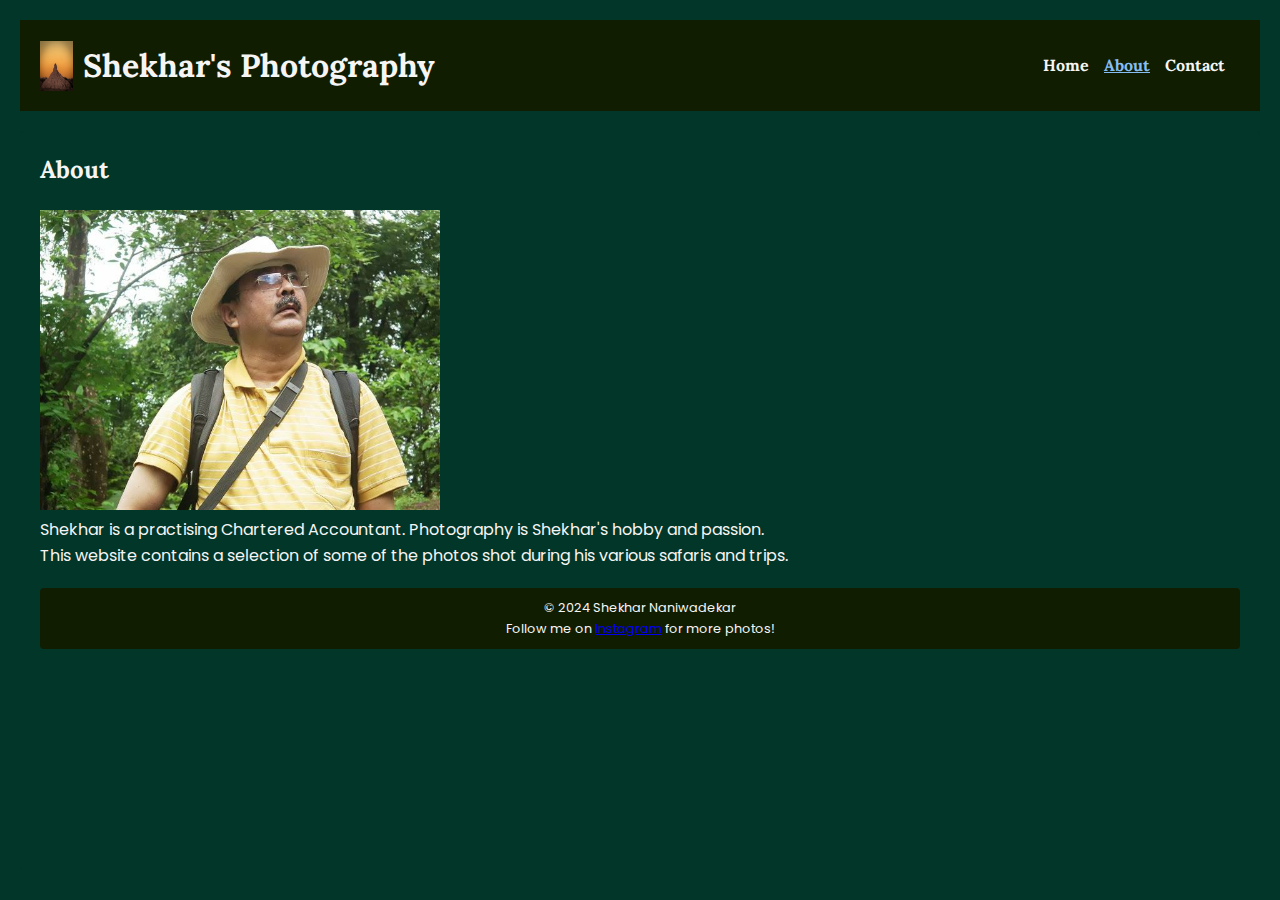
<file: about.html>
<!DOCTYPE html>
<html lang="en">
  <head>
    <meta charset="UTF-8" />
    <meta name="viewport" content="width=device-width, initial-scale=1.0" />
    <title>About - Shekhar's Photography</title>
    <link
    rel="stylesheet"
    href="https://fonts.googleapis.com/css2?family=Lora:wght@400;700&family=Poppins:wght@400;700&display=swap"
    />
    <link rel="stylesheet" href="css/styles.css" />
  </head>
  <body>
    <header>
      <div class="logo">
        <img src="images/logo.jpg" alt="Logo" />
        <h1><a href="index.html">Shekhar's Photography</a></h1>
      </div>
      <nav>
        <ul>
          <li><a href="index.html">Home</a></li>
          <li><a href="about.html" class="nav-active">About</a></li>
          <li><a href="contact.html">Contact</a></li>
        </ul>
      </nav>
    </header>

      
    <main>
      <section class="main-content">
        <h2>
          <p>About</p>
        </h2>
        <p><img src="images/shekhar.jpg" height="300" width="400"></p>
        <p>Shekhar is a practising Chartered Accountant. Photography is Shekhar's hobby and passion.</p>
        <p>This website contains a selection of some of the photos shot during his various safaris and trips.</p>
    <footer>
      <p>&copy; 2024 Shekhar Naniwadekar</p>
      <p>
        Follow me on
        <a href="https://www.instagram.com/shekharnaniwadekar/" target="_blank"
          >Instagram</a
        >
        for more photos!
      </p>
    </footer>
  </body>
</html>
</file>
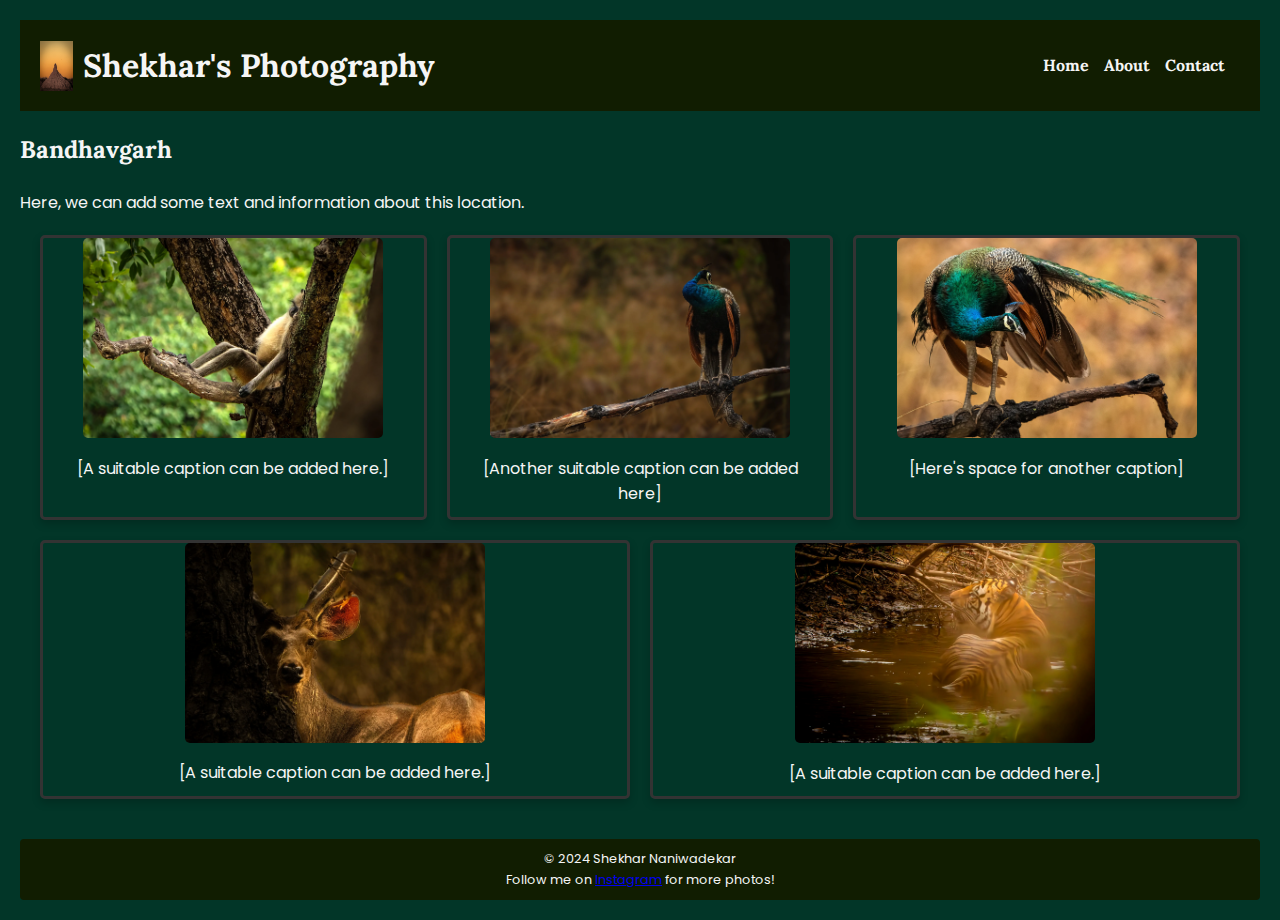
<file: bandhavgarh.html>
<!DOCTYPE html>
<html lang="en">
  <head>
    <meta charset="UTF-8" />
    <meta name="viewport" content="width=device-width, initial-scale=1.0" />
    <title>Bandhavgarh - Shekhar's Photography</title>
    <link
      rel="stylesheet"
      href="https://fonts.googleapis.com/css2?family=Lora:wght@400;700&family=Poppins:wght@400;700&display=swap"
    />
    <link rel="stylesheet" href="css/styles.css" />
  </head>
  <body>
    <header>
      <div class="logo">
        <img src="images/logo.webp" alt="Logo" />
        <h1><a href="index.html">Shekhar's Photography</a></h1>
      </div>
      <nav>
        <ul>
          <li><a href="index.html">Home</a></li>
          <li><a href="about.html">About</a></li>
          <li><a href="contact.html">Contact</a></li>
        </ul>
      </nav>
    </header>

    <main>
      <h2>Bandhavgarh</h2>
      <p>Here, we can add some text and information about this location.</p>

      <div class="image-grid">
        <div class="image-item">
          <a href="images/bandhavgarh/image1.webp" target="_blank">
            <img src="images/bandhavgarh/image1.webp" alt="Image 1" />
          </a>
          <p class="caption">[A suitable caption can be added here.]</p>
        </div>
        <div class="image-item">
          <a href="images/bandhavgarh/image2.webp" target="_blank">
            <img src="images/bandhavgarh/image2.webp" alt="Image 2" />
          </a>
          <p class="caption">[Another suitable caption can be added here]</p>
        </div>
        <div class="image-item">
          <a href="images/bandhavgarh/image3.webp" target="_blank">
            <img src="images/bandhavgarh/image3.webp" alt="Image 3" />
          </a>
          <p class="caption">[Here's space for another caption]</p>
        </div>
        <div class="image-item">
          <a href="images/bandhavgarh/image4.webp" target="_blank">
            <img src="images/bandhavgarh/image4.webp" alt="Image 1" />
          </a>
          <p class="caption">[A suitable caption can be added here.]</p>
        </div>
        <div class="image-item">
          <a href="images/bandhavgarh/image5.webp" target="_blank">
            <img src="images/bandhavgarh/image5.webp" alt="Image 1" />
          </a>
          <p class="caption">[A suitable caption can be added here.]</p>
        </div>
        <!-- Add more images as needed -->
      </div>
    </main>
    <footer>
      <p>&copy; 2024 Shekhar Naniwadekar</p>
      <p>
        Follow me on
        <a href="https://www.instagram.com/shekharnaniwadekar/" target="_blank"
          >Instagram</a
        >
        for more photos!
      </p>
    </footer>
  </body>
</html>
</file>
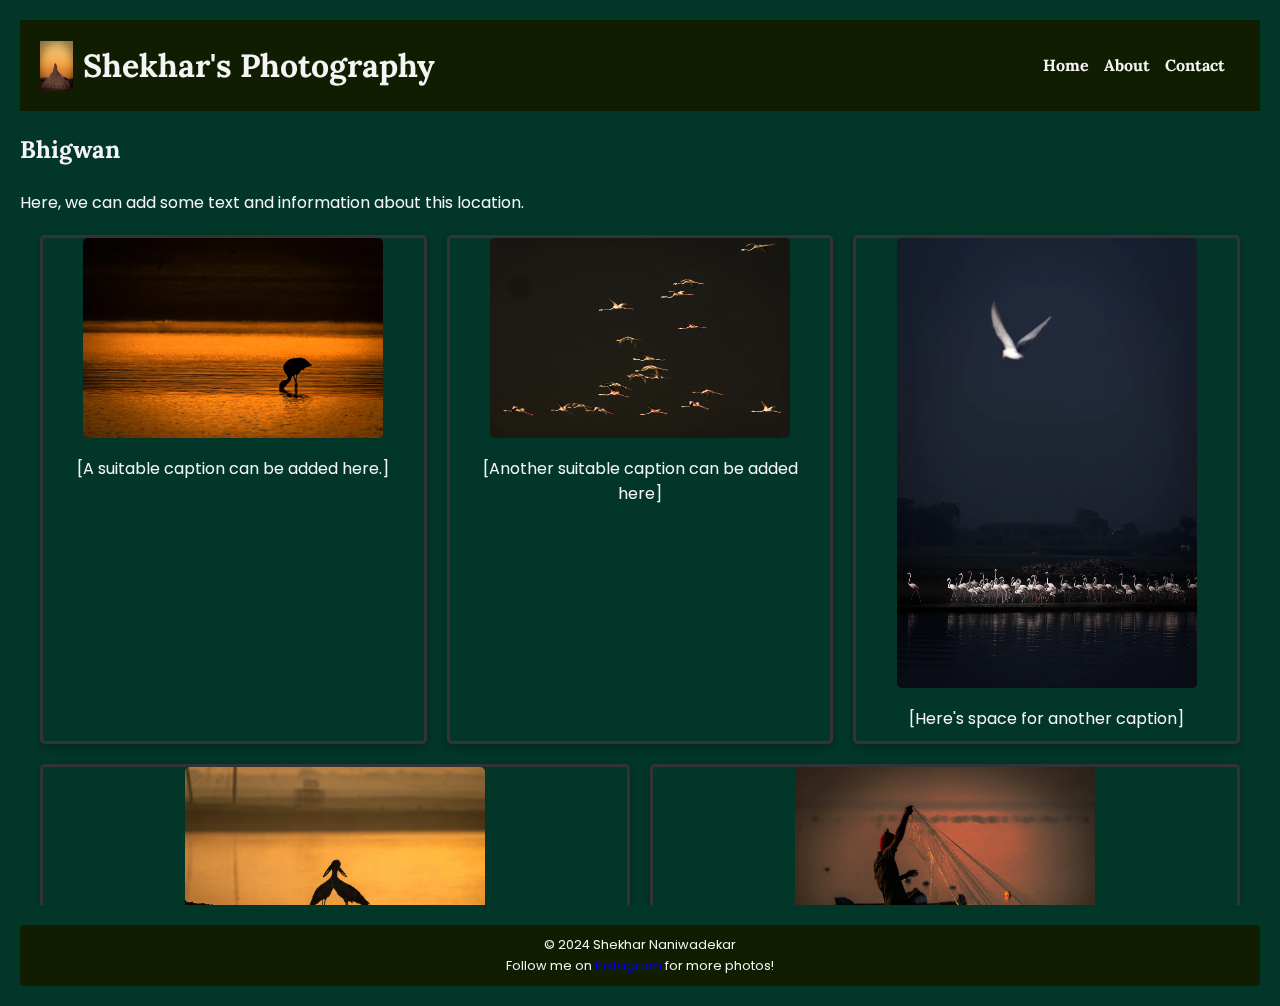
<file: bhigwan.html>
<!DOCTYPE html>
<html lang="en">
  <head>
    <meta charset="UTF-8" />
    <meta name="viewport" content="width=device-width, initial-scale=1.0" />
    <title>Bhigwan - Shekhar's Photography</title>
    <link
      rel="stylesheet"
      href="https://fonts.googleapis.com/css2?family=Lora:wght@400;700&family=Poppins:wght@400;700&display=swap"
    />
    <link rel="stylesheet" href="css/styles.css" />
  </head>
  <body>
    <header>
      <div class="logo">
        <img src="images/logo.webp" alt="Logo" />
        <h1><a href="index.html">Shekhar's Photography</a></h1>
      </div>
      <nav>
        <ul>
          <li><a href="index.html">Home</a></li>
          <li><a href="about.html">About</a></li>
          <li><a href="contact.html">Contact</a></li>
        </ul>
      </nav>
    </header>

    <main>
      <h2>Bhigwan</h2>
      <p>Here, we can add some text and information about this location.</p>

      <div class="image-grid">
        <div class="image-item">
          <a href="images/bhigwan/image1.webp" target="_blank">
            <img src="images/bhigwan/image1.webp" alt="Image 1" />
          </a>
          <p class="caption">[A suitable caption can be added here.]</p>
        </div>
        <div class="image-item">
          <a href="images/bhigwan/image2.webp" target="_blank">
            <img src="images/bhigwan/image2.webp" alt="Image 2" />
          </a>
          <p class="caption">[Another suitable caption can be added here]</p>
        </div>
        <div class="image-item">
          <a href="images/bhigwan/image3.webp" target="_blank">
            <img src="images/bhigwan/image3.webp" alt="Image 3" />
          </a>
          <p class="caption">[Here's space for another caption]</p>
        </div>
        <div class="image-item">
          <a href="images/bhigwan/image4.webp" target="_blank">
            <img src="images/bhigwan/image4.webp" alt="Image 1" />
          </a>
          <p class="caption">[A suitable caption can be added here.]</p>
        </div>
        <div class="image-item">
          <a href="images/bhigwan/image5.webp" target="_blank">
            <img src="images/bhigwan/image5.webp" alt="Image 1" />
          </a>
          <p class="caption">[A suitable caption can be added here.]</p>
        </div>

        <!-- Add more images as needed -->
      </div>
    </main>
    <footer>
      <p>&copy; 2024 Shekhar Naniwadekar</p>
      <p>
        Follow me on
        <a href="https://www.instagram.com/shekharnaniwadekar/" target="_blank"
          >Instagram</a
        >
        for more photos!
      </p>
    </footer>
  </body>
</html>
</file>
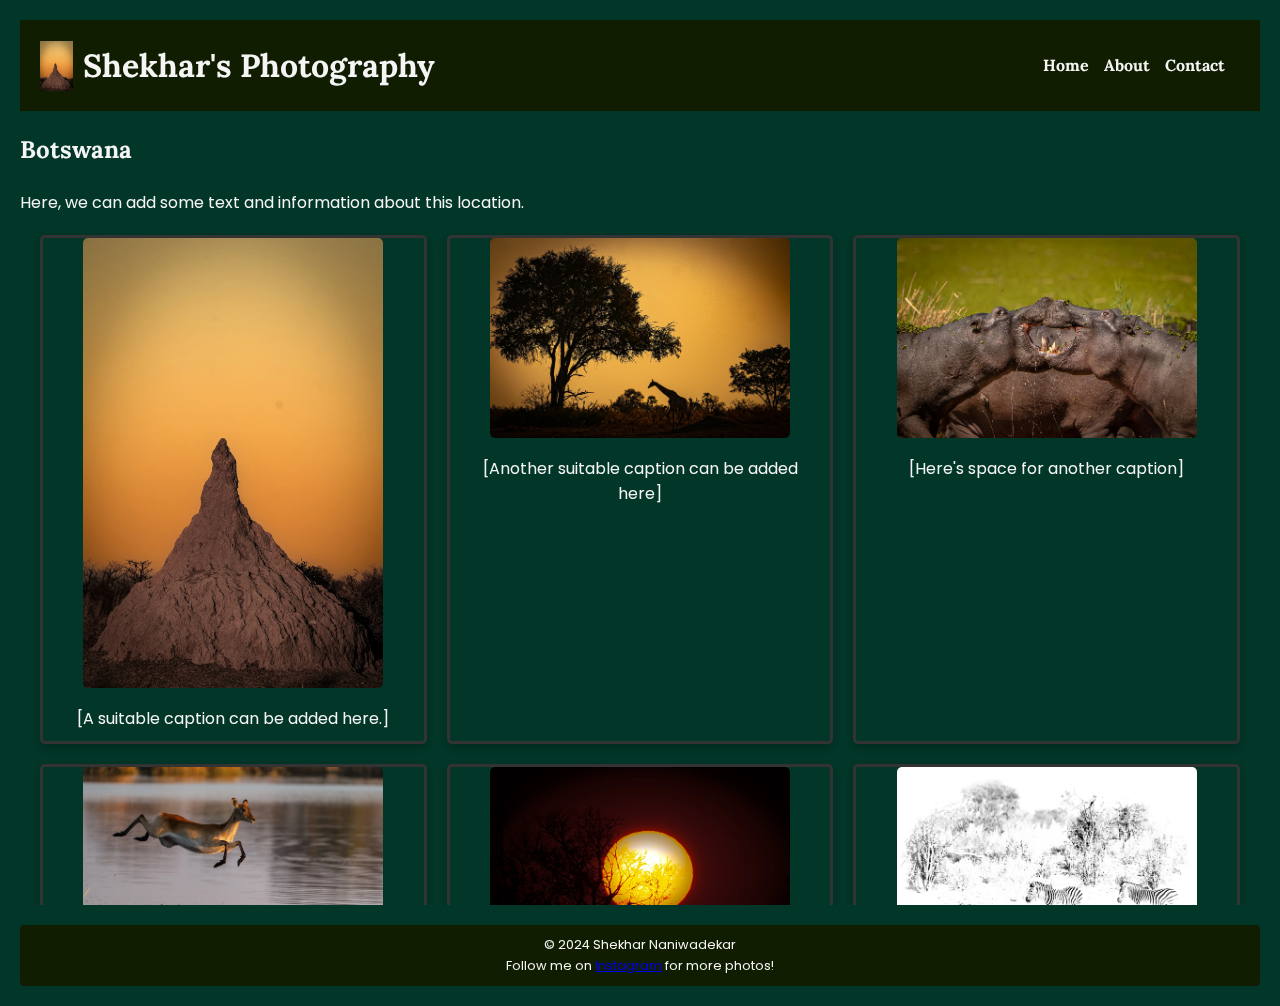
<file: botswana.html>
<!DOCTYPE html>
<html lang="en">
  <head>
    <meta charset="UTF-8" />
    <meta name="viewport" content="width=device-width, initial-scale=1.0" />
    <title>Botswana - Shekhar's Photography</title>
    <link
      rel="stylesheet"
      href="https://fonts.googleapis.com/css2?family=Lora:wght@400;700&family=Poppins:wght@400;700&display=swap"
    />
    <link rel="stylesheet" href="css/styles.css" />
  </head>
  <body>
    <header>
      <div class="logo">
        <img src="images/logo.webp" alt="Logo" />
        <h1><a href="index.html">Shekhar's Photography</a></h1>
      </div>
      <nav>
        <ul>
          <li><a href="index.html">Home</a></li>
          <li><a href="about.html">About</a></li>
          <li><a href="contact.html">Contact</a></li>
        </ul>
      </nav>
    </header>

    <main>
      <h2>Botswana</h2>
      <p>Here, we can add some text and information about this location.</p>

      <div class="image-grid">
        <div class="image-item">
          <a href="images/botswana/image1.webp" target="_blank">
            <img src="images/botswana/image1.webp" alt="Image 1" />
          </a>
          <p class="caption">[A suitable caption can be added here.]</p>
        </div>
        <div class="image-item">
          <a href="images/botswana/image2.webp" target="_blank">
            <img src="images/botswana/image2.webp" alt="Image 2" />
          </a>
          <p class="caption">[Another suitable caption can be added here]</p>
        </div>
        <div class="image-item">
          <a href="images/botswana/image3.webp" target="_blank">
            <img src="images/botswana/image3.webp" alt="Image 3" />
          </a>
          <p class="caption">[Here's space for another caption]</p>
        </div>
        <div class="image-item">
          <a href="images/botswana/image4.webp" target="_blank">
            <img src="images/botswana/image4.webp" alt="Image 1" />
          </a>
          <p class="caption">[A suitable caption can be added here.]</p>
        </div>
        <div class="image-item">
          <a href="images/botswana/image5.webp" target="_blank">
            <img src="images/botswana/image5.webp" alt="Image 1" />
          </a>
          <p class="caption">[A suitable caption can be added here.]</p>
        </div>
        <div class="image-item">
          <a href="images/botswana/image6.webp" target="_blank">
            <img src="images/botswana/image6.webp" alt="Image 1" />
          </a>
          <p class="caption">[A suitable caption can be added here.]</p>
        </div>
        <!-- Add more images as needed -->
      </div>
    </main>
    <footer>
      <p>&copy; 2024 Shekhar Naniwadekar</p>
      <p>
        Follow me on
        <a href="https://www.instagram.com/shekharnaniwadekar/" target="_blank"
          >Instagram</a
        >
        for more photos!
      </p>
    </footer>
  </body>
</html>
</file>
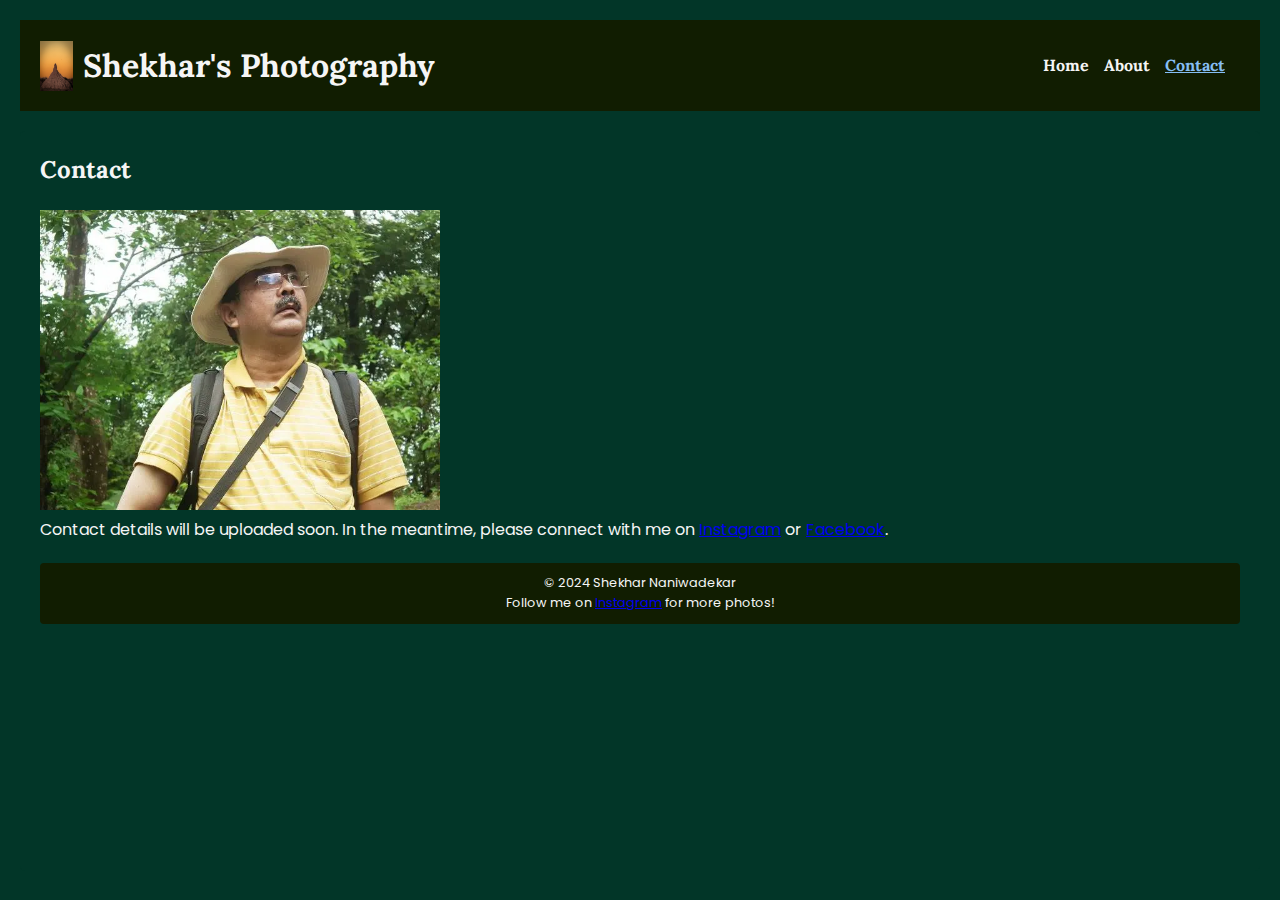
<file: contact.html>
<!DOCTYPE html>
<html lang="en">
  <head>
    <meta charset="UTF-8" />
    <meta name="viewport" content="width=device-width, initial-scale=1.0" />
    <title>Contact</title>
    <link
    rel="stylesheet"
    href="https://fonts.googleapis.com/css2?family=Lora:wght@400;700&family=Poppins:wght@400;700&display=swap"
    />
    <link rel="stylesheet" href="css/styles.css" />
  </head>
  <body>
    <header>
      <div class="logo">
        <img src="images/logo.webp" alt="Logo" />
        <h1><a href="index.html">Shekhar's Photography</a></h1>
      </div>
      <nav>
        <ul>
          <li><a href="index.html">Home</a></li>
          <li><a href="about.html">About</a></li>
          <li><a href="contact.html" class="nav-active">Contact</a></li>
        </ul>
      </nav>
    </header>

      
    <main>
      <section class="main-content">
        <h2>
          <p>Contact</p>
        </h2>
        <p><img src="images/shekhar.webp" height="300" width="400"></p>
        <p>Contact details will be uploaded soon. In the meantime, please connect with me on <a href="https://www.instagram.com/shekharnaniwadekar/" target="_blank"
            >Instagram</a> or <a href="https://www.facebook.com/shekhar.naniwadekar" target="_blank">Facebook</a>.</p>
    <footer>
      <p>&copy; 2024 Shekhar Naniwadekar</p>
      <p>
        Follow me on
        <a href="https://www.instagram.com/shekharnaniwadekar/" target="_blank"
          >Instagram</a
        >
        for more photos!
      </p>
    </footer>
  </body>
</html>
</file>
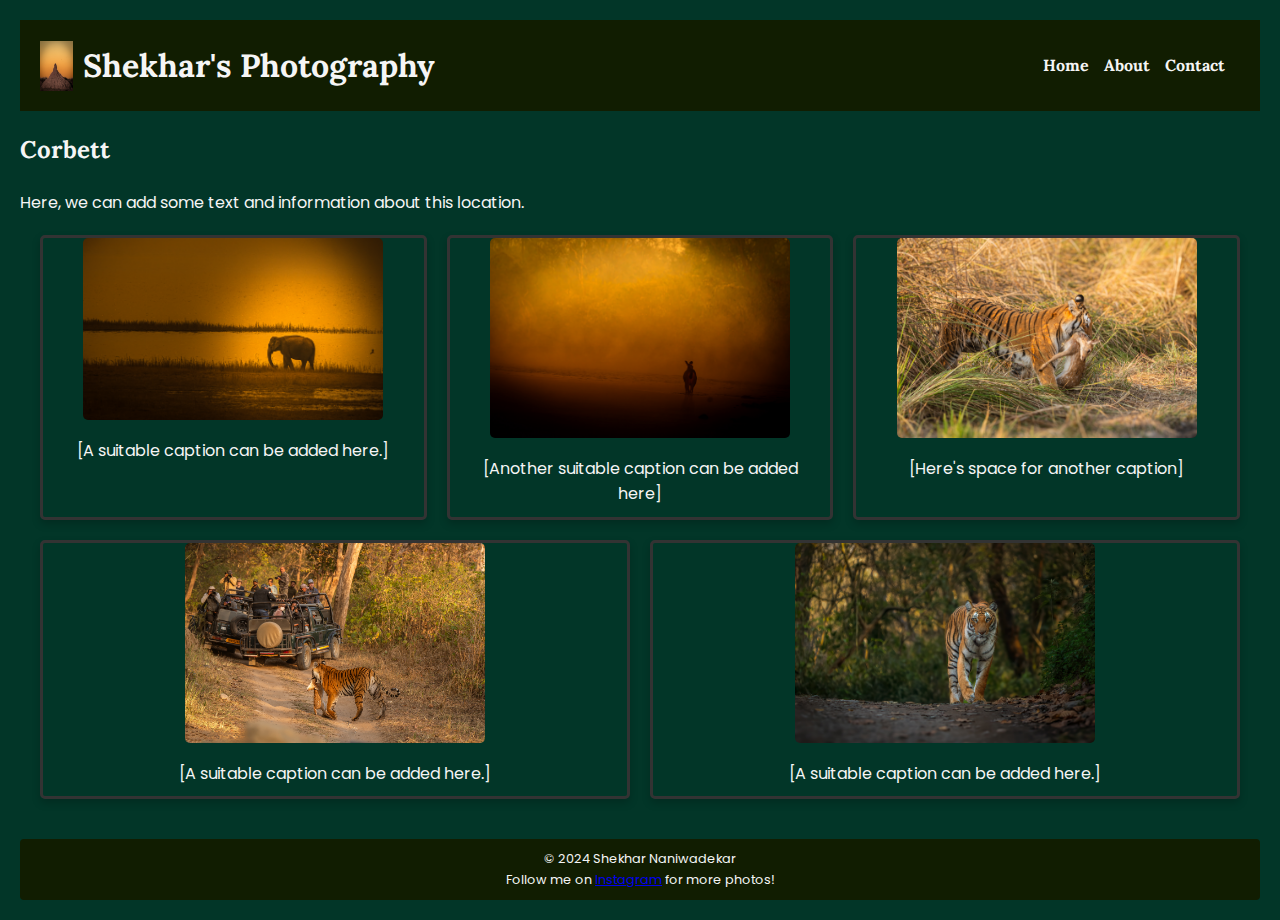
<file: corbett.html>
<!DOCTYPE html>
<html lang="en">
  <head>
    <meta charset="UTF-8" />
    <meta name="viewport" content="width=device-width, initial-scale=1.0" />
    <title>Corbett - Shekhar's Photography</title>
    <link
      rel="stylesheet"
      href="https://fonts.googleapis.com/css2?family=Lora:wght@400;700&family=Poppins:wght@400;700&display=swap"
    />
    <link rel="stylesheet" href="css/styles.css" />
  </head>
  <body>
    <header>
      <div class="logo">
        <img src="images/logo.jpg" alt="Logo" />
        <h1><a href="index.html">Shekhar's Photography</a></h1>
      </div>
      <nav>
        <ul>
          <li><a href="index.html">Home</a></li>
          <li><a href="about.html">About</a></li>
          <li><a href="contact.html">Contact</a></li>
        </ul>
      </nav>
    </header>

    <main>
      <h2>Corbett</h2>
      <p>Here, we can add some text and information about this location.</p>

      <div class="image-grid">
        <div class="image-item">
          <a href="images/corbett/image1.jpg" target="_blank">
            <img src="images/corbett/image1.jpg" alt="Image 1" />
          </a>
          <p class="caption">[A suitable caption can be added here.]</p>
        </div>
        <div class="image-item">
          <a href="images/corbett/image2.jpg" target="_blank">
            <img src="images/corbett/image2.jpg" alt="Image 2" />
          </a>
          <p class="caption">[Another suitable caption can be added here]</p>
        </div>
        <div class="image-item">
          <a href="images/corbett/image3.jpg" target="_blank">
            <img src="images/corbett/image3.jpg" alt="Image 3" />
          </a>
          <p class="caption">[Here's space for another caption]</p>
        </div>
        <div class="image-item">
          <a href="images/corbett/image4.jpg" target="_blank">
            <img src="images/corbett/image4.jpg" alt="Image 1" />
          </a>
          <p class="caption">[A suitable caption can be added here.]</p>
        </div>
        <div class="image-item">
          <a href="images/corbett/image5.jpg" target="_blank">
            <img src="images/corbett/image5.jpg" alt="Image 1" />
          </a>
          <p class="caption">[A suitable caption can be added here.]</p>
        </div>

        <!-- Add more images as needed -->
      </div>
    </main>
    <footer>
      <p>&copy; 2024 Shekhar Naniwadekar</p>
      <p>
        Follow me on
        <a href="https://www.instagram.com/shekharnaniwadekar/" target="_blank"
          >Instagram</a
        >
        for more photos!
      </p>
    </footer>
  </body>
</html>
</file>
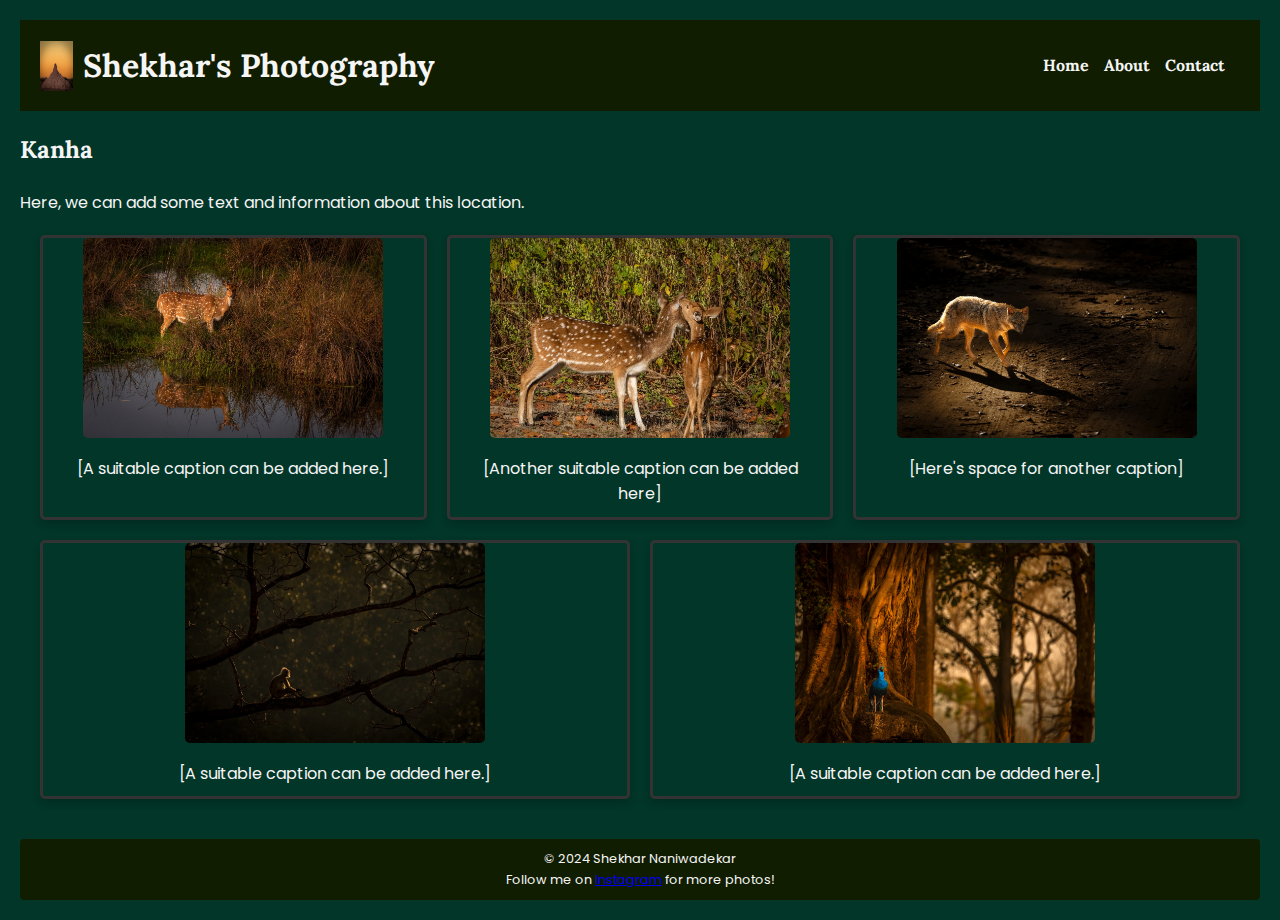
<file: kanha.html>
<!DOCTYPE html>
<html lang="en">
  <head>
    <meta charset="UTF-8" />
    <meta name="viewport" content="width=device-width, initial-scale=1.0" />
    <title>Kanha - Shekhar's Photography</title>
    <link
      rel="stylesheet"
      href="https://fonts.googleapis.com/css2?family=Lora:wght@400;700&family=Poppins:wght@400;700&display=swap"
    />
    <link rel="stylesheet" href="css/styles.css" />
  </head>
  <body>
    <header>
      <div class="logo">
        <img src="images/logo.webp" alt="Logo" />
        <h1><a href="index.html">Shekhar's Photography</a></h1>
      </div>
      <nav>
        <ul>
          <li><a href="index.html">Home</a></li>
          <li><a href="about.html">About</a></li>
          <li><a href="contact.html">Contact</a></li>
        </ul>
      </nav>
    </header>

    <main>
      <h2>Kanha</h2>
      <p>Here, we can add some text and information about this location.</p>

      <div class="image-grid">
        <div class="image-item">
          <a href="images/kanha/image1.webp" target="_blank">
            <img src="images/kanha/image1.webp" alt="Image 1" />
          </a>
          <p class="caption">[A suitable caption can be added here.]</p>
        </div>
        <div class="image-item">
          <a href="images/kanha/image2.webp" target="_blank">
            <img src="images/kanha/image2.webp" alt="Image 2" />
          </a>
          <p class="caption">[Another suitable caption can be added here]</p>
        </div>
        <div class="image-item">
          <a href="images/kanha/image3.webp" target="_blank">
            <img src="images/kanha/image3.webp" alt="Image 3" />
          </a>
          <p class="caption">[Here's space for another caption]</p>
        </div>
        <div class="image-item">
          <a href="images/kanha/image4.webp" target="_blank">
            <img src="images/kanha/image4.webp" alt="Image 1" />
          </a>
          <p class="caption">[A suitable caption can be added here.]</p>
        </div>
        <div class="image-item">
          <a href="images/kanha/image5.webp" target="_blank">
            <img src="images/kanha/image5.webp" alt="Image 1" />
          </a>
          <p class="caption">[A suitable caption can be added here.]</p>
        </div>

        <!-- Add more images as needed -->
      </div>
    </main>
    <footer>
      <p>&copy; 2024 Shekhar Naniwadekar</p>
      <p>
        Follow me on
        <a href="https://www.instagram.com/shekharnaniwadekar/" target="_blank"
          >Instagram</a
        >
        for more photos!
      </p>
    </footer>
  </body>
</html>
</file>
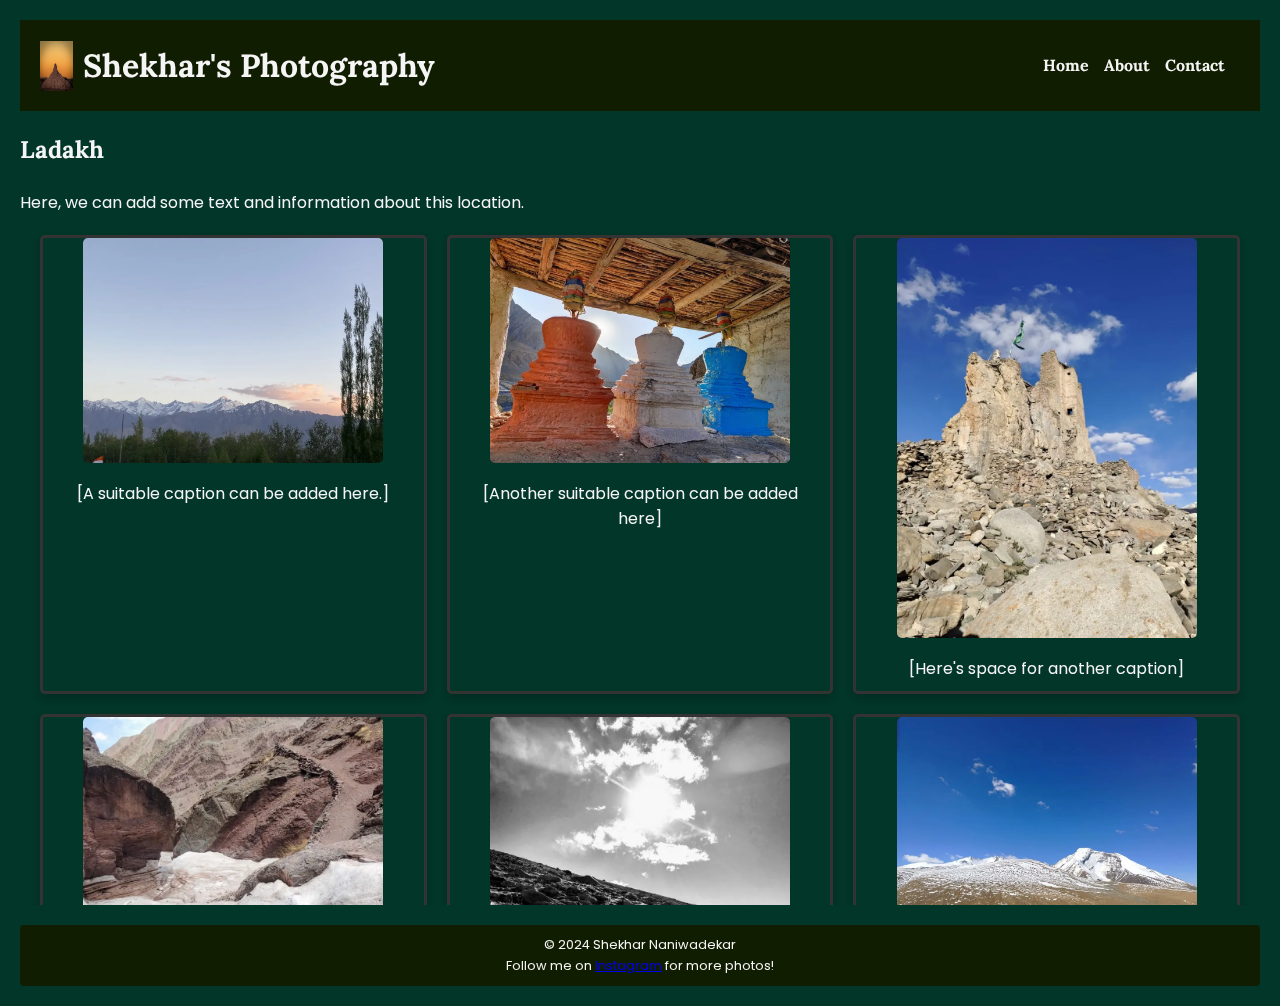
<file: ladakh.html>
<!DOCTYPE html>
<html lang="en">
  <head>
    <meta charset="UTF-8" />
    <meta name="viewport" content="width=device-width, initial-scale=1.0" />
    <title>Ladakh - Shekhar's Photography</title>
    <link
      rel="stylesheet"
      href="https://fonts.googleapis.com/css2?family=Lora:wght@400;700&family=Poppins:wght@400;700&display=swap"
    />
    <link rel="stylesheet" href="css/styles.css" />
  </head>
  <body>
    <header>
      <div class="logo">
        <img src="images/logo.webp" alt="Logo" />
        <h1><a href="index.html">Shekhar's Photography</a></h1>
      </div>
      <nav>
        <ul>
          <li><a href="index.html">Home</a></li>
          <li><a href="about.html">About</a></li>
          <li><a href="contact.html">Contact</a></li>
        </ul>
      </nav>
    </header>

    <main>
      <h2>Ladakh</h2>
      <p>Here, we can add some text and information about this location.</p>

      <div class="image-grid">
        <div class="image-item">
          <a href="images/ladakh/image1.webp" target="_blank">
            <img src="images/ladakh/image1.webp" alt="Image 1" />
          </a>
          <p class="caption">[A suitable caption can be added here.]</p>
        </div>
        <div class="image-item">
          <a href="images/ladakh/image2.webp" target="_blank">
            <img src="images/ladakh/image2.webp" alt="Image 2" />
          </a>
          <p class="caption">[Another suitable caption can be added here]</p>
        </div>
        <div class="image-item">
          <a href="images/ladakh/image3.webp" target="_blank">
            <img src="images/ladakh/image3.webp" alt="Image 3" />
          </a>
          <p class="caption">[Here's space for another caption]</p>
        </div>
        <div class="image-item">
          <a href="images/ladakh/image4.webp" target="_blank">
            <img src="images/ladakh/image4.webp" alt="Image 1" />
          </a>
          <p class="caption">[A suitable caption can be added here.]</p>
        </div>
        <div class="image-item">
          <a href="images/ladakh/image5.webp" target="_blank">
            <img src="images/ladakh/image5.webp" alt="Image 1" />
          </a>
          <p class="caption">[A suitable caption can be added here.]</p>
        </div>
        <div class="image-item">
          <a href="images/ladakh/image6.webp" target="_blank">
            <img src="images/ladakh/image6.webp" alt="Image 1" />
          </a>
          <p class="caption">[A suitable caption can be added here.]</p>
        </div>
        <div class="image-item">
          <a href="images/ladakh/image7.webp" target="_blank">
            <img src="images/ladakh/image7.webp" alt="Image 1" />
          </a>
          <p class="caption">[A suitable caption can be added here.]</p>
        </div>
        <div class="image-item">
          <a href="images/ladakh/image8.webp" target="_blank">
            <img src="images/ladakh/image8.webp" alt="Image 1" />
          </a>
          <p class="caption">[A suitable caption can be added here.]</p>
        </div>

        <!-- Add more images as needed -->
      </div>
    </main>
    <footer>
      <p>&copy; 2024 Shekhar Naniwadekar</p>
      <p>
        Follow me on
        <a href="https://www.instagram.com/shekharnaniwadekar/" target="_blank"
          >Instagram</a
        >
        for more photos!
      </p>
    </footer>
  </body>
</html>
</file>
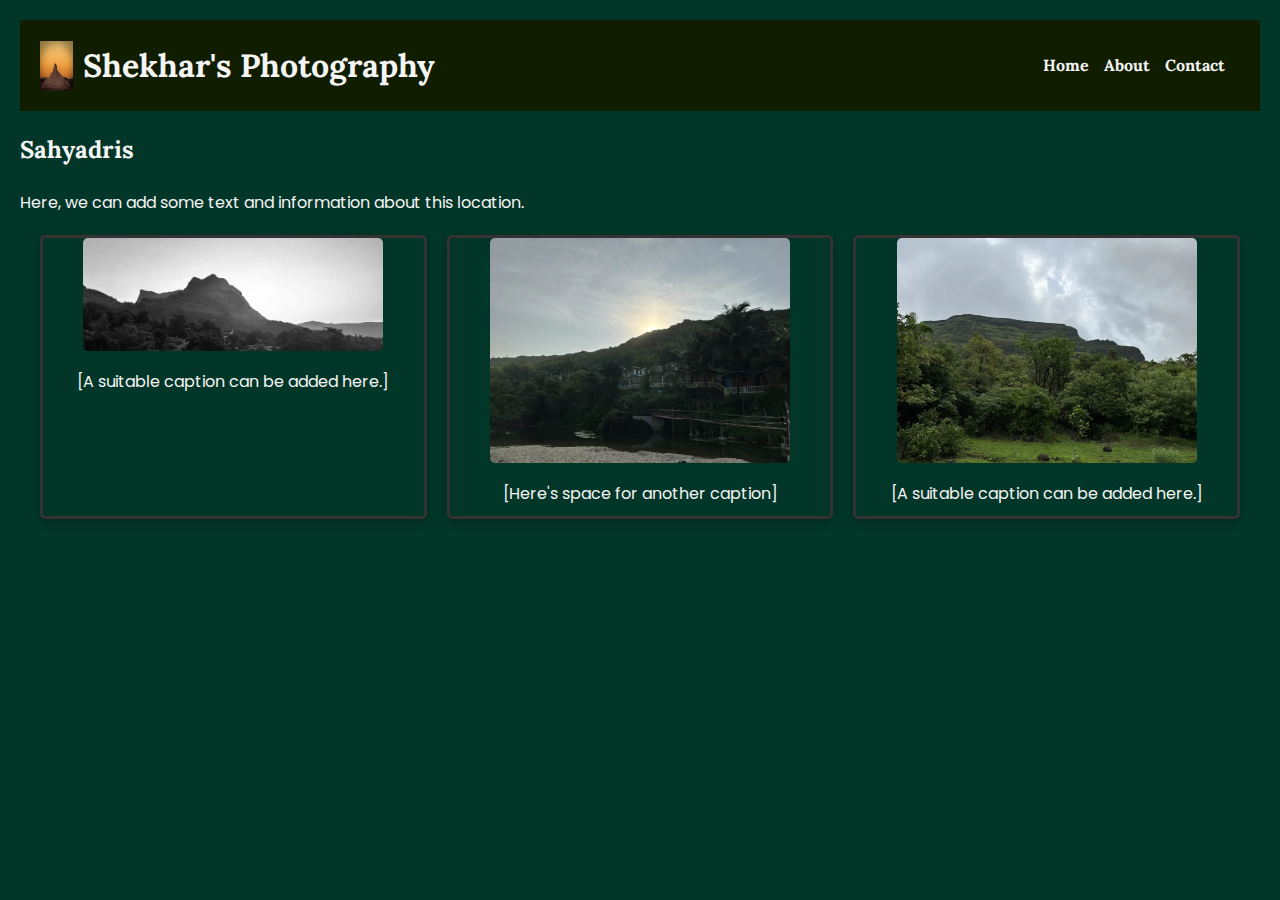
<file: sahyadris.html>
<!DOCTYPE html>
<html lang="en">
  <head>
    <meta charset="UTF-8" />
    <meta name="viewport" content="width=device-width, initial-scale=1.0" />
    <title>Sahyadris - Shekhar's Photography</title>
    <link
      rel="stylesheet"
      href="https://fonts.googleapis.com/css2?family=Lora:wght@400;700&family=Poppins:wght@400;700&display=swap"
    />
    <link rel="stylesheet" href="css/styles.css" />
  </head>
  <body>
    <header>
      <div class="logo">
        <img src="images/logo.webp" alt="Logo" />
        <h1><a href="index.html">Shekhar's Photography</a></h1>
      </div>
      <nav>
        <ul>
          <li><a href="index.html">Home</a></li>
          <li><a href="about.html">About</a></li>
          <li><a href="contact.html">Contact</a></li>
        </ul>
      </nav>
    </header>

    <main>
      <h2>Sahyadris</h2>
      <p>Here, we can add some text and information about this location.</p>

      <div class="image-grid">
        <div class="image-item">
          <a href="images/sahyadris/image1.webp" target="_blank">
            <img src="images/sahyadris/image1.webp" alt="Image 1" />
          </a>
          <p class="caption">[A suitable caption can be added here.]</p>
        </div>
        <div class="image-item">
          <a href="images/sahyadris/image3.webp" target="_blank">
            <img src="images/sahyadris/image3.webp" alt="Image 3" />
          </a>
          <p class="caption">[Here's space for another caption]</p>
        </div>
        <div class="image-item">
          <a href="images/sahyadris/image4.webp" target="_blank">
            <img src="images/sahyadris/image4.webp" alt="Image 1" />
          </a>
          <p class="caption">[A suitable caption can be added here.]</p>
        </div>

        <!-- Add more images as needed -->
      </div>
    </main>
  </body>
</html>
</file>
<file: css/styles.css>
/* General styling for the page */
body,
h1,
h2,
ul,
p {
  margin: 0;
  padding: 0;
}

body {
  font-family: "Poppins", sans-serif;
  line-height: 1.6;
  padding: 20px;
  background-color: #023628; /* Background consistent with homepage */
  color: #f5f5f5;
}

header {
  font-family: "Lora", serif;
  background-color: #111d01;
  color: #f5f5f5;
  display: flex;
  justify-content: space-between;
  align-items: center;
  padding: 20px;
  margin-bottom: 20px;
}

header .logo {
  display: flex;
  align-items: center;
}

header .logo img {
  max-height: 50px;
  margin-right: 10px;
}

/* Styling for the clickable site title */
.logo h1 a {
  text-decoration: none; /* Remove underline from link */
  color: #f5f5f5; /* Explicit color for the link */
  display: flex; /* Ensure the title and logo are aligned correctly */
  align-items: center;
}

.logo h1 a:hover,
.logo h1 a:visited,
.logo h1 a:active {
  color: #f5f5f5; /* Keep the color consistent */
}

/* Navigation Links */
header nav ul {
  display: flex;
  list-style: none;
}

header nav ul li {
  margin-right: 15px;
}

header nav ul li a {
  font-family: "Lora", serif;
  text-decoration: none;
  color: #f5f5f5;
  font-weight: bold;
}

/* Ensure the color of links does not change after they are clicked */
header nav ul li a:hover,
header nav ul li a:visited,
header nav ul li a:active {
  color: #f5f5f5; /* Keep color consistent */
}

/* Add this to your existing CSS */
.nav-active {
  color: #86bef3; /* Highlight color */
  font-weight: bold; /* Make the active link bold */
  text-decoration: underline; /* Add underline or any other style you prefer */
}

/* Container for main content and sidebar */
.content-container {
  display: flex;
  justify-content: space-between;
  align-items: flex-start;
  max-width: 100%;
}

/* Main content area with images */
.main-content {
  flex: 1;
  background-color: #023628;
  padding: 20px;
  border-radius: 5px;
  margin-right: 0; /* Ensure no right margin */
  min-height: 700px; /* Increase the height to push footer down */
}

h2 {
  font-family: "Lora", serif;
  font-weight: 700;
  color: #f5f5f5;
  margin-bottom: 20px;
}

/* Featured Image Grid */
.featured-image-grid {
  display: flex;
  flex-wrap: wrap;
  gap: 20px; /* Space between items */
  max-height: 650px; /* Fixed height with scrollbar */
  overflow-y: auto; /* Enable scrolling */
  justify-content: space-between; /* Spread items evenly */
  width: 100%; /* Ensure the grid uses the full width */
}

/* Ensure each grid item fits within the grid */
.grid-item {
  width: calc(33.333% - 20px); /* Three items per row */
  margin-bottom: 20px;
  position: relative;
  border: 3px solid #333333;
  box-shadow: 0 4px 8px rgba(0, 0, 0, 0.2);
  border-radius: 5px;
}

.grid-item img {
  width: 100%;
  height: auto;
  border-radius: 5px;
  transition: transform 0.3s ease-in-out;
}

.grid-item img:hover {
  transform: scale(1.05);
}

.grid-item span {
  position: absolute;
  bottom: 10px;
  left: 50%;
  transform: translateX(-50%);
  background-color: rgba(255, 255, 255, 0.8);
  padding: 5px 10px;
  border-radius: 3px;
  font-weight: bold;
  color: #333333;
}

/* Styling for the inner pages (Botswana, Bhigwan, etc.) */
.image-grid {
  display: flex;
  flex-wrap: wrap;
  gap: 20px;
  max-height: 650px; /* Limit the height */
  overflow-y: auto; /* Enable vertical scrolling */
  padding: 20px;
  background-color: #023628; /* Match background with home page */
}

/* Individual Image Items */
.image-item {
  flex: 1 1 calc(33.333% - 20px); /* Three items per row */
  display: flex;
  flex-direction: column;
  align-items: center;
  border: 3px solid #333333;
  border-radius: 5px;
  box-shadow: 0 4px 8px rgba(0, 0, 0, 0.2);
}

.image-item img {
  width: 100%; /* Ensure images are responsive */
  height: auto;
  max-width: 300px; /* Adjust to match the size on the homepage */
  border-radius: 5px;
  transition: transform 0.3s ease-in-out;
}

.image-item img:hover {
  transform: scale(1.05);
}

.caption {
  font-family: "Poppins", sans-serif;
  font-size: 1rem;
  padding: 10px;
  color: #f5f5f5;
  text-align: center;
}

footer {
  margin-top: 20px;
  text-align: center;
  font-size: 0.8em;
  color: #f5f5f5;
  background-color: #111d01;
  padding: 10px;
  border-radius: 4px;
}

/* Footer Link Styling */
footer a:hover,
footer a:visited,
footer a:active {
  color: #86bef3; /* Keep the color consistent for all states */
}
/*Body text link styling*/
body a:hover,
body a:visited,
body a:active {
  color: #86bef3; /* Keep the color consistent for all states */
}

/* Base styles for larger screens (desktops) */
/* These are already defined in your existing CSS */

@media (max-width: 768px) {
  /* Styles for tablets and smaller screens */

  header {
    flex-direction: column;
    align-items: flex-start;
  }

  header .logo {
    margin-bottom: 10px;
  }

  header nav ul {
    flex-direction: column;
    align-items: flex-start;
  }

  header nav ul li {
    margin-right: 0;
    margin-bottom: 10px;
  }

  .content-container {
    flex-direction: column;
  }

  .featured-image-grid {
    flex-direction: column;
  }

  .grid-item {
    width: 100%; /* One item per row */
  }

  .image-item {
    flex: 1 1 100%; /* One item per row */
  }

  footer {
    font-size: 0.9em;
    padding: 15px;
  }
}

@media (max-width: 480px) {
  /* Styles for small mobile screens */

  header {
    padding: 15px;
  }

  header .logo img {
    max-height: 40px;
  }

  .grid-item {
    width: 100%; /* Full width for images */
    margin-bottom: 15px;
  }

  footer {
    font-size: 0.8em;
    padding: 10px;
  }
}
</file>
